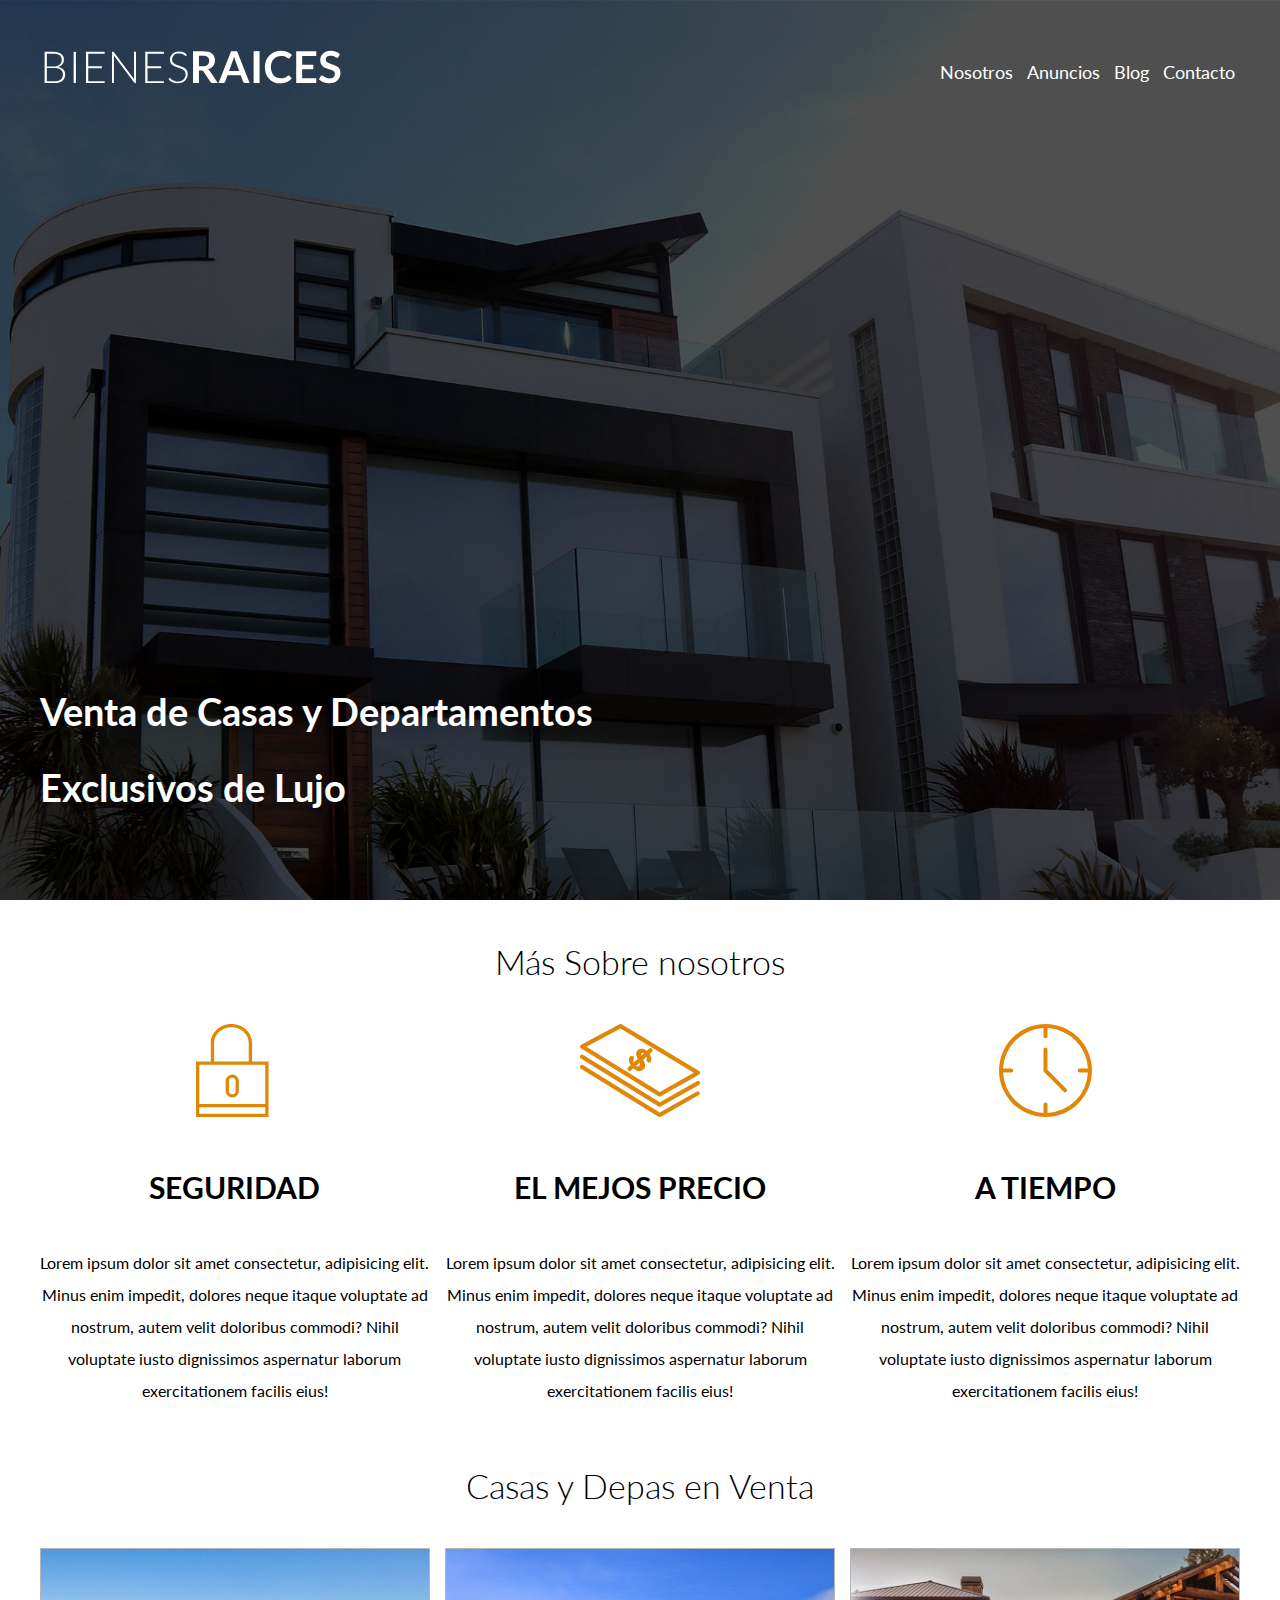
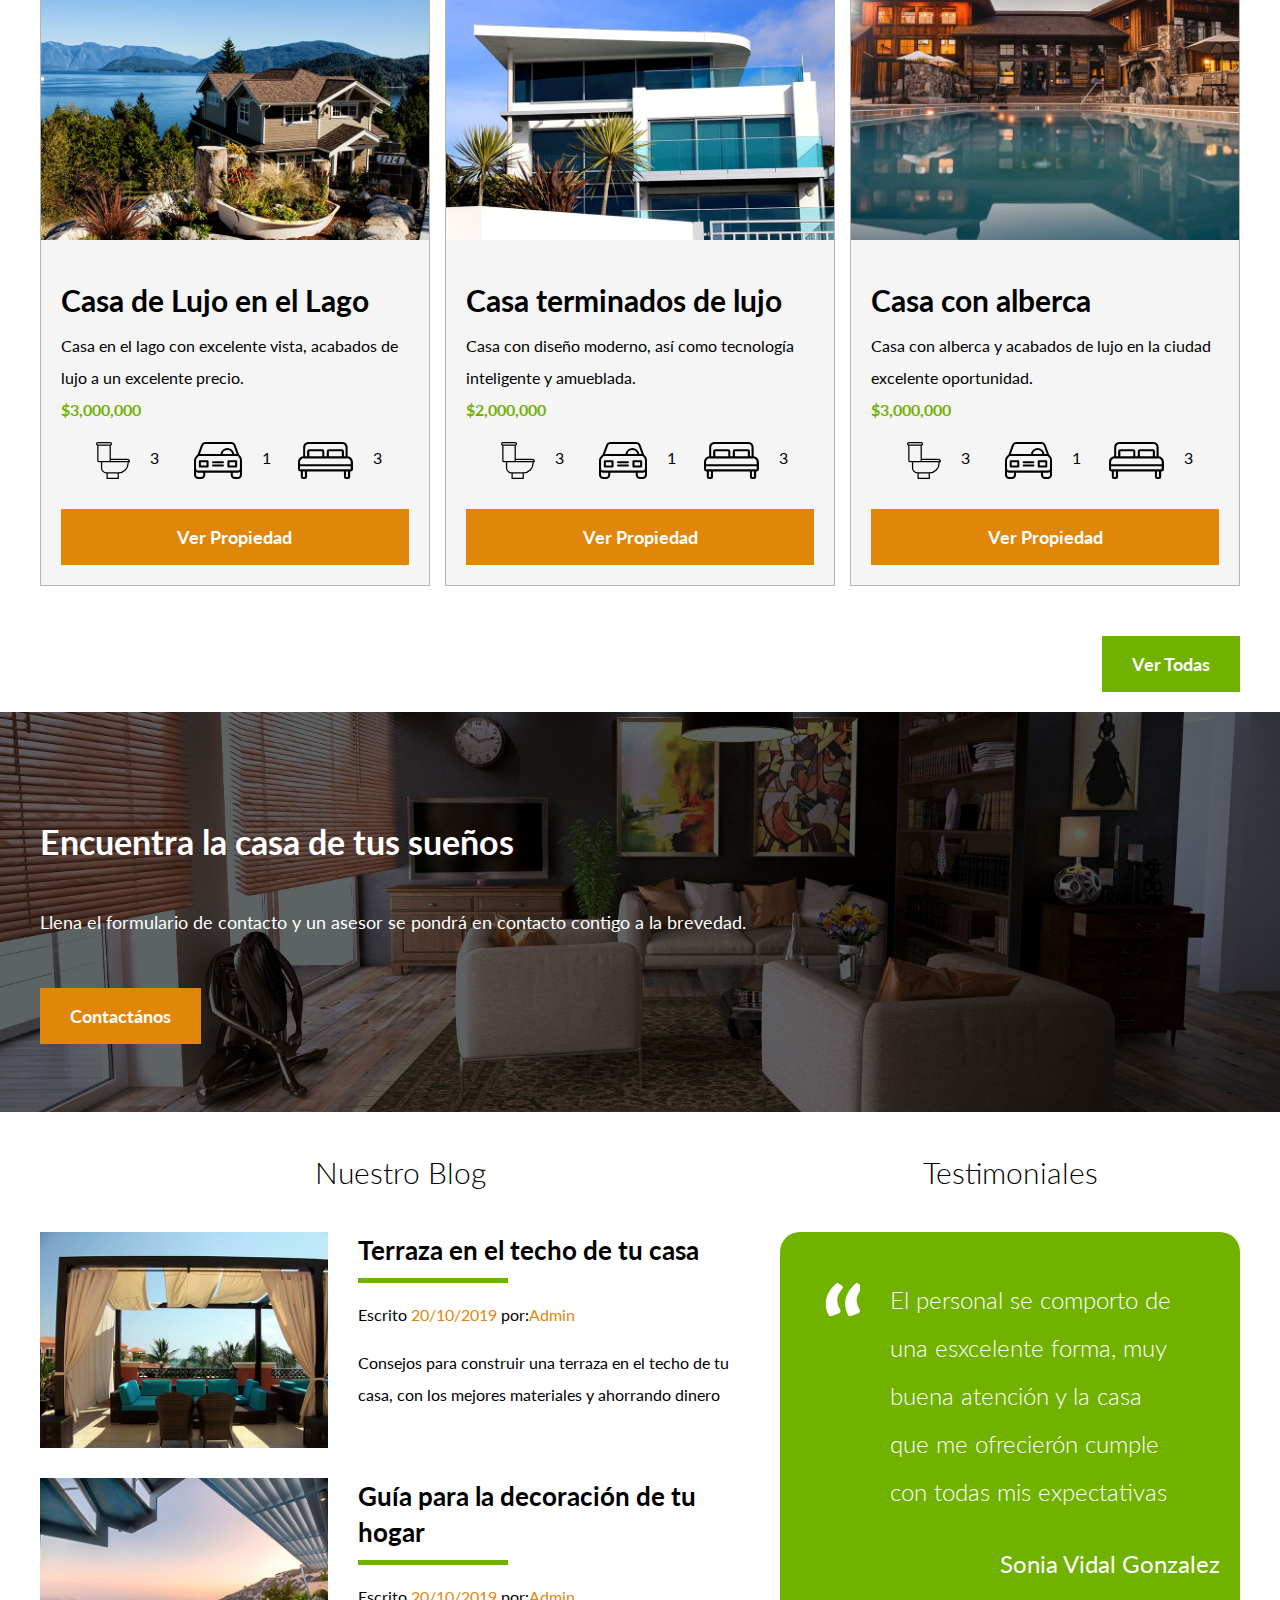
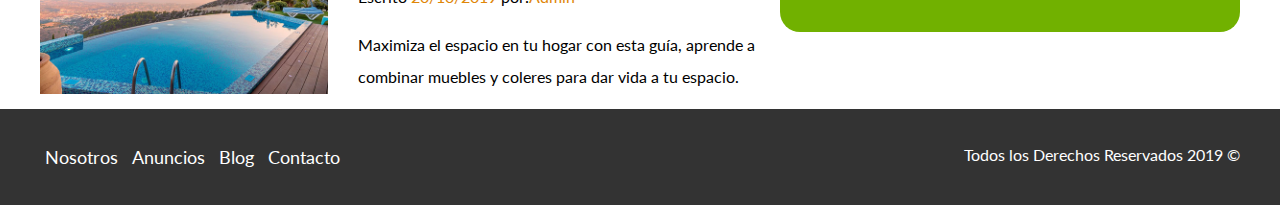
<file: index.html>
<!DOCTYPE html>
<html lang="en">
  <head>
    <meta charset="UTF-8" />
    <meta name="viewport" content="width=device-width, initial-scale=1.0" />
    <title>Bienes Raices</title>
  </head>
<link href="https://fonts.googleapis.com/css2?family=Lato:wght@300;400;700;900&display=swap" rel="stylesheet">
  <link rel="stylesheet" href="css/normalize.css">
  <link rel="stylesheet" href="css/style.css">

  <body>
      <header class="site-header inicio">
         <div class="contenedor contenido-header"><!--Flex Box solo afecta a los primeros hijos por eso añadimos contenido-header-->
             <div class="barra">

          
      <!--El enlace: / Es para que me lleve a la página principal-->
      <a href="/">
       <img src="img/logo.svg" alt="Logotipo de Bienes Raices">
    </a>
    <!--Cuando son enlaces a páginas que no son las nuestras hay que añadir a lo de http://-->
    <!-- <a href="http://netflix.com"> Ir a Netflix</a> 
    Para ir al enlace y que abra una nueva pestaña: target="_blank"
    Muy recomendado por ejemplo para enlaces esternos.
NAV => navegación-->
        <nav class="navegacion">
          <a target="_self" href="nosotros.html">Nosotros</a>
          <a href="anuncios.html">Anuncios</a>
          <a href="blog.html">Blog</a>
          <a href="contacto.html">Contacto</a>
       </nav>
    </div> <!--Contenedor-->

    <h1>Venta de Casas y Departamentos Exclusivos de Lujo</h1>
</div>
</header>
<!--Cambio de section y empieza con = h1,h2,h3...-->
<section class="contenedor seccion">
    <h2 class="fw-300 centrar-texto">Más Sobre nosotros</h2>
    <div class="iconos-nosotros">
        <div class="icono">
            <img src="img/icono1.svg" alt="Icono nosotros">
            <h3>Seguridad</h3>
            <p>
                Lorem ipsum dolor sit amet consectetur, 
                adipisicing elit. Minus enim impedit,
                 dolores neque itaque voluptate ad nostrum, 
                autem velit doloribus commodi? Nihil voluptate iusto dignissimos aspernatur laborum exercitationem facilis eius!
            </p>
        </div>

        <div class="icono">
            <img src="img/icono2.svg" alt="Icono seguridad">
            <h3>El mejos Precio</h3>
            <p>
            Lorem ipsum dolor sit amet consectetur, 
            adipisicing elit. Minus enim impedit,
             dolores neque itaque voluptate ad nostrum, 
            autem velit doloribus commodi? Nihil voluptate iusto dignissimos aspernatur laborum exercitationem facilis eius!
            </p>
        </div>
        <div class="icono">
            <img src="img/icono3.svg" alt="Icono Tiempo">
            <h3>A Tiempo</h3>
            <p>
                Lorem ipsum dolor sit amet consectetur, 
                adipisicing elit. Minus enim impedit,
                 dolores neque itaque voluptate ad nostrum, 
                autem velit doloribus commodi? Nihil voluptate iusto dignissimos aspernatur laborum exercitationem facilis eius!
            </p>
        </div>
    </div>
</section>
<!--Contenido principal por eso ba en el main-->
<main class="seccion contenedor">
    <h2 class="fw-300 centrar-texto">Casas y Depas en Venta</h2>
    <div class="contenedor-anuncios">
        <div class="anuncio">
            <img src="img/anuncio1.jpg" alt="Anuncio casa en el Lago">
            <div class="contenido-aununcio">
                <h3>Casa de Lujo en el Lago</h3>
                <p>
                Casa en el lago con excelente vista, acabados de lujo a un excelente
                precio.
                </p>
                <p class="precio">$3,000,000</p>
                <ul class="iconos-caracteristicas">
                    <li>
                        <img src="img/icono_wc.svg" alt="icono wc">
                        <p>3</p>
                    </li>
                    <li>
                        <img src="img/icono_estacionamiento.svg" alt="icono_estacionamiento">
                        <p>1</p>
                    </li>
                    <li>
                        <img src="img/icono_dormitorio.svg" alt="icono_dormitorio">
                        <p>3</p>
                    </li>
                </ul>
                <a href="entrada.html" class="boton boton-amarillo d-block ">Ver Propiedad</a>
            </div>
        </div>
        <div class="anuncio">
            <img src="img/anuncio2.jpg" alt="Anuncio casa en el Lujo">
            <div class="contenido-aununcio">
                <h3>Casa terminados de lujo</h3>
                <p>
                Casa con diseño moderno, así como tecnología inteligente y amueblada.
                </p>
                <p class="precio">$2,000,000</p>
                <ul class="iconos-caracteristicas">
                    <li>
                        <img src="img/icono_wc.svg" alt="icono wc">
                        <p>3</p>
                    </li>
                    <li>
                        <img src="img/icono_estacionamiento.svg" alt="icono_estacionamiento">
                        <p>1</p>
                    </li>
                    <li>
                        <img src="img/icono_dormitorio.svg" alt="icono_dormitorio">
                        <p>3</p>
                    </li>
                </ul>
                <a href="entrada.html" class="boton boton-amarillo d-block ">Ver Propiedad</a>
            </div>
        </div>
        <div class="anuncio">
            <img src="img/anuncio3.jpg" alt="Anuncio casa en el Lago">
            <div class="contenido-aununcio">
                <h3>Casa con alberca</h3>
                <p>
                Casa con alberca y acabados de lujo en la ciudad excelente oportunidad.
                </p>
                <p class="precio">$3,000,000</p>
                <ul class="iconos-caracteristicas">
                    <li>
                        <img src="img/icono_wc.svg" alt="icono wc">
                        <p>3</p>
                    </li>
                    <li>
                        <img src="img/icono_estacionamiento.svg" alt="icono_estacionamiento">
                        <p>1</p>
                    </li>
                    <li>
                        <img src="img/icono_dormitorio.svg" alt="icono_dormitorio">
                        <p>3</p>
                    </li>
                </ul>
                <a href="entrada.html" class="boton boton-amarillo d-block ">Ver Propiedad</a>
            </div>
        </div>
    </div>
    <div class="ver-todas">
        <a href="anuncios.html" class="boton boton-verde">Ver Todas</a>
    </div>
</main>
<section class="imagen-contacto">
    <div class="contenedor contenido-contacto">
        <h2>Encuentra la casa de tus sueños</h2>
        <p>
        Llena el formulario de contacto y un asesor se pondrá en contacto contigo
        a la brevedad.
        </p>
        <a href="contacto.html" class="boton boton-amarillo">Contactános</a>
    </div>
</section>

<div class="seccion-inferior contenedor">
    <section class="blog">
        <h3 class="centrar-texto fw-300">Nuestro Blog</h3>
        <article class="entrada-blog">
            <div class="imagen">
                <img src="img/blog1.jpg" alt="Imagen de blog1">
            </div>
            <div class="texto-entrada">
                <a href="entrada.html">
                    <h4>Terraza en el techo de tu casa</h4>
                </a>
                <p>Escrito <span> 20/10/2019</span> por:<span>Admin<span></p>
                <p>
                Consejos para construir una terraza en el techo de tu casa, con los
                mejores materiales y ahorrando dinero
                </p>
            </div>
        </article>
        <article class="entrada-blog">
        <div class="imagen">
            <img src="img/blog2.jpg" alt="Imagen de blog2">
        </div>
        <div class="texto-entrada">
            <a href="entrada.htm">
                <h4>Guía para la decoración de tu hogar</h4>
            </a>
            <p>Escrito<span> 20/10/2019</span> por:<span>Admin</span></p>
            <p>
                Maximiza el espacio en tu hogar con esta guía, aprende a combinar muebles
                y coleres para dar vida a tu espacio.
            </p>
        </div>
        </article>
    </section>
    <section class="testimoniales">
        <h3 class="centrar-texto fw-300">Testimoniales</h3>
        <div class="testimonial">
            <!--blockquote: Etiqueta para testimonios-->
            <blockquote>
            El personal se comporto de una esxcelente forma, muy buena atención y la
            casa que me ofrecierón cumple con todas mis expectativas
            </blockquote>
            <p>Sonia Vidal Gonzalez</p>
        </div>
    </section>
</div>

<footer class="site-footer seccion">
    <div class="contenedor contenedor-footer">
        <nav class="navegacion">
            <a href="nosotros.html">Nosotros</a>
            <a href="anuncios.html">Anuncios</a>
            <a href="blog.html">Blog</a>
            <a href="contacto.html">Contacto</a>
        </nav>
         <!--Para ver todas las entidades de tecaldo de HTML ==> https://dev.w3.org/html5/html-author/charref-->
    <p class="copyright">Todos los Derechos Reservados 2019 &copy;</p>
    </div>
</footer>

   
  </body>
</html>
</file>
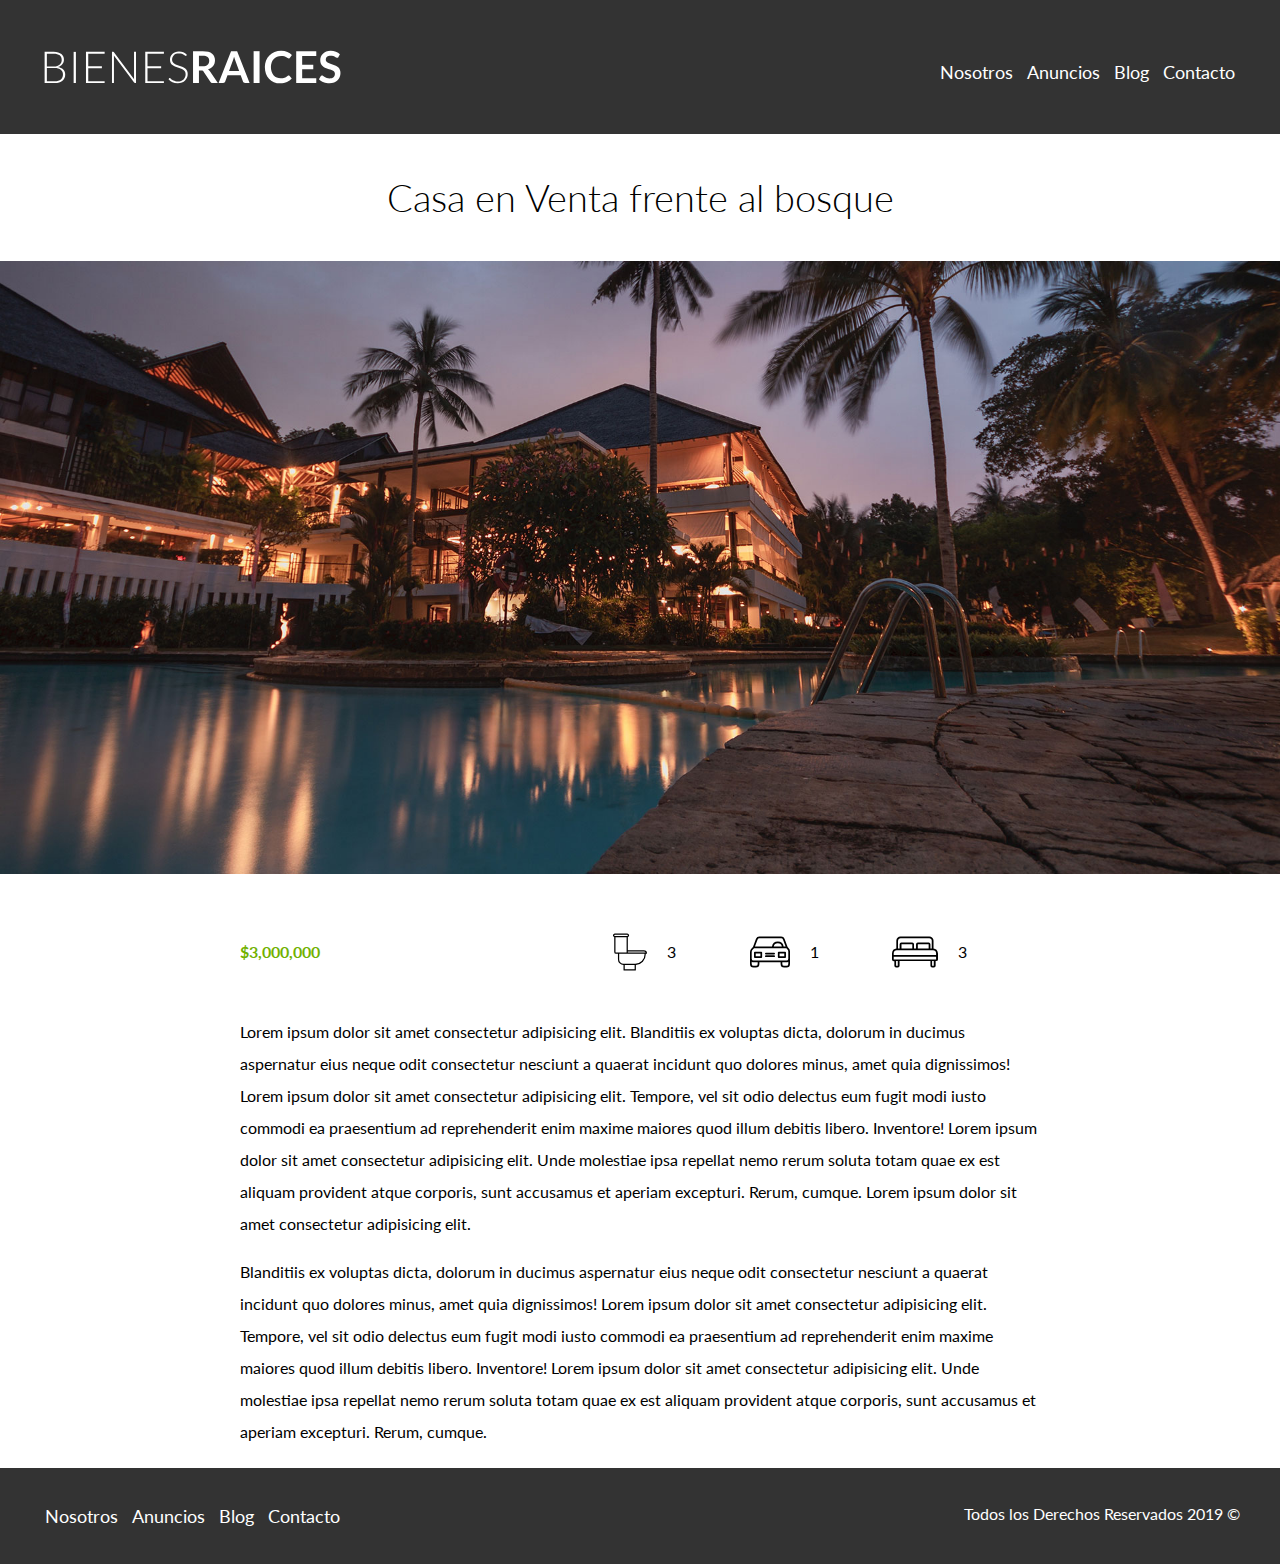
<file: anuncio.html>
<!DOCTYPE html>
<html lang="en">
  <head>
    <meta charset="UTF-8" />
    <meta name="viewport" content="width=device-width, initial-scale=1.0" />
    <title>Bienes Raices</title>
  </head>
  <link
    href="https://fonts.googleapis.com/css2?family=Lato:wght@300;400;700;900&display=swap"
    rel="stylesheet"
  />
  <link rel="stylesheet" href="css/normalize.css" />
  <link rel="stylesheet" href="css/style.css" />

  <body>
    <header class="site-header">
      <div class="contenedor contenido-header">
        <!--Flex Box solo afecta a los primeros hijos por eso añadimos contenido-header-->
        <div class="barra">
          <!--El enlace: / Es para que me lleve a la página principal-->
          <a href="/">
            <img src="img/logo.svg" alt="Logotipo de Bienes Raices" />
          </a>
          <!--Cuando son enlaces a páginas que no son las nuestras hay que añadir a lo de http://-->
          <!-- <a href="http://netflix.com"> Ir a Netflix</a> 
    Para ir al enlace y que abra una nueva pestaña: target="_blank"
    Muy recomendado por ejemplo para enlaces esternos.
NAV => navegación-->
          <nav class="navegacion">
            <a target="_blank" href="nosotros.html">Nosotros</a>
            <a href="anuncios.html">Anuncios</a>
            <a href="blog.html">Blog</a>
            <a href="contacto.html">Contacto</a>
          </nav>
        </div>
        <!--Contenedor-->
      </div>
    </header>
    <h1 class="fw-300 centrar-texto">Casa en Venta frente al bosque</h1>
    <img src="img/destacada.jpg" alt="Imagen anuncio" />
    <main class="contenedor seccion contenido-centrado">
      <div class="resumen-propiedad">
        <p class="precio">$3,000,000</p>
        <ul class="iconos-caracteristicas">
          <li>
            <img src="img/icono_wc.svg" alt="icono wc" />
            <p>3</p>
          </li>
          <li>
            <img
              src="img/icono_estacionamiento.svg"
              alt="icono_estacionamiento"
            />
            <p>1</p>
          </li>
          <li>
            <img src="img/icono_dormitorio.svg" alt="icono_dormitorio" />
            <p>3</p>
          </li>
        </ul>
      </div>
      <!--.resumen-propiedad-->
      <p>
        Lorem ipsum dolor sit amet consectetur adipisicing elit. Blanditiis ex
        voluptas dicta, dolorum in ducimus aspernatur eius neque odit
        consectetur nesciunt a quaerat incidunt quo dolores minus, amet quia
        dignissimos! Lorem ipsum dolor sit amet consectetur adipisicing elit.
        Tempore, vel sit odio delectus eum fugit modi iusto commodi ea
        praesentium ad reprehenderit enim maxime maiores quod illum debitis
        libero. Inventore! Lorem ipsum dolor sit amet consectetur adipisicing
        elit. Unde molestiae ipsa repellat nemo rerum soluta totam quae ex est
        aliquam provident atque corporis, sunt accusamus et aperiam excepturi.
        Rerum, cumque. Lorem ipsum dolor sit amet consectetur adipisicing elit.
      </p>
      <p>
        Blanditiis ex voluptas dicta, dolorum in ducimus aspernatur eius neque
        odit consectetur nesciunt a quaerat incidunt quo dolores minus, amet
        quia dignissimos! Lorem ipsum dolor sit amet consectetur adipisicing
        elit. Tempore, vel sit odio delectus eum fugit modi iusto commodi ea
        praesentium ad reprehenderit enim maxime maiores quod illum debitis
        libero. Inventore! Lorem ipsum dolor sit amet consectetur adipisicing
        elit. Unde molestiae ipsa repellat nemo rerum soluta totam quae ex est
        aliquam provident atque corporis, sunt accusamus et aperiam excepturi.
        Rerum, cumque.
      </p>
    </main>

    <footer class="site-footer seccion">
      <div class="contenedor contenedor-footer">
        <nav class="navegacion">
          <a href="nosotros.html">Nosotros</a>
          <a href="anuncios.html">Anuncios</a>
          <a href="blog.html">Blog</a>
          <a href="contacto.html">Contacto</a>
        </nav>
        <!--Para ver todas las entidades de tecaldo de HTML ==> https://dev.w3.org/html5/html-author/charref-->
        <p class="copyright">Todos los Derechos Reservados 2019 &copy;</p>
      </div>
    </footer>
  </body>
</html>
</file>
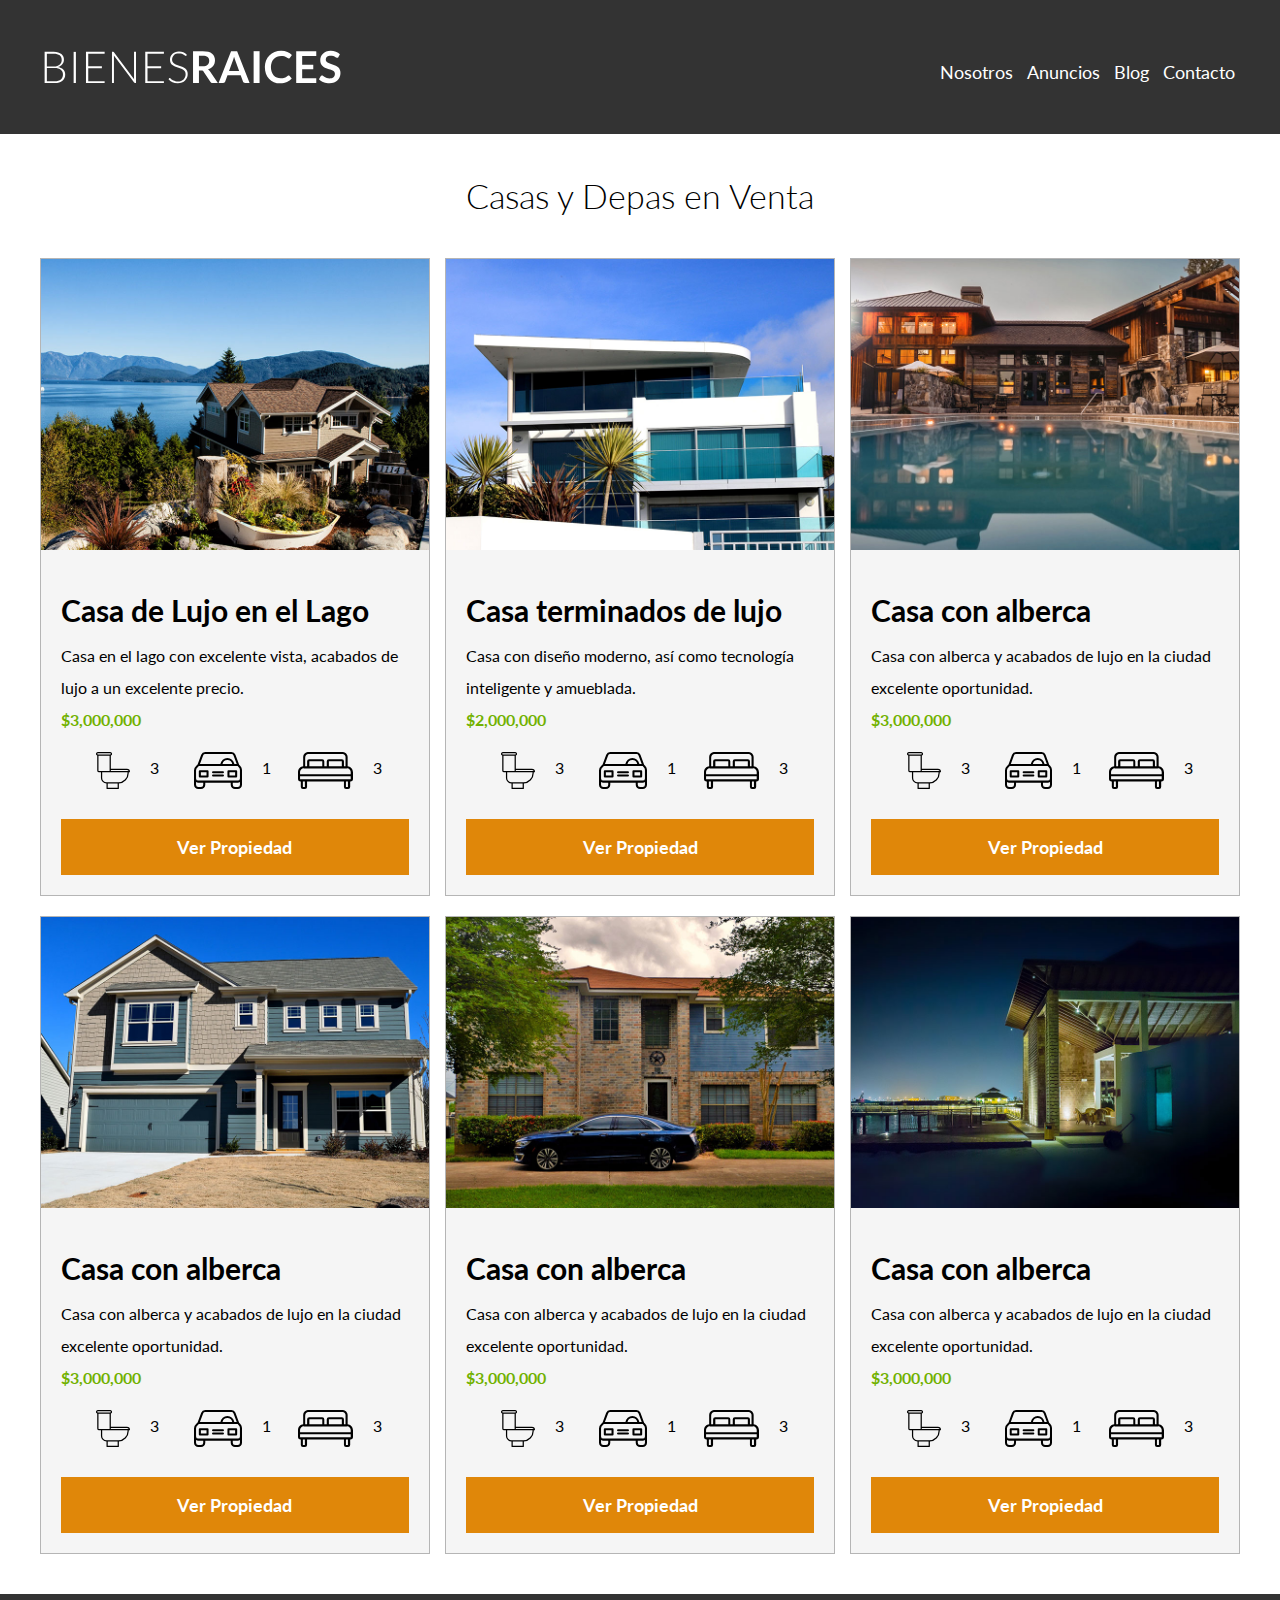
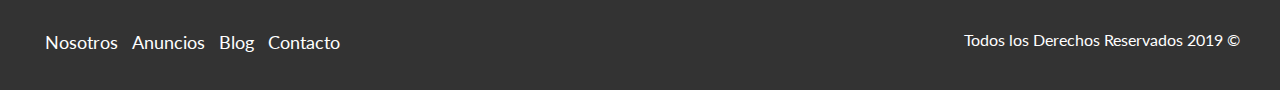
<file: anuncios.html>
<!DOCTYPE html>
<html lang="en">
  <head>
    <meta charset="UTF-8" />
    <meta name="viewport" content="width=device-width, initial-scale=1.0" />
    <title>Bienes Raices</title>
  </head>
  <link
    href="https://fonts.googleapis.com/css2?family=Lato:wght@300;400;700;900&display=swap"
    rel="stylesheet"
  />
  <link rel="stylesheet" href="css/normalize.css" />
  <link rel="stylesheet" href="css/style.css" />

  <body>
    <header class="site-header">
      <div class="contenedor contenido-header">
        <!--Flex Box solo afecta a los primeros hijos por eso añadimos contenido-header-->
        <div class="barra">
          <!--El enlace: / Es para que me lleve a la página principal-->
          <a href="/">
            <img src="img/logo.svg" alt="Logotipo de Bienes Raices" />
          </a>
          <!--Cuando son enlaces a páginas que no son las nuestras hay que añadir a lo de http://-->
          <!-- <a href="http://netflix.com"> Ir a Netflix</a> 
    Para ir al enlace y que abra una nueva pestaña: target="_blank"
    Muy recomendado por ejemplo para enlaces esternos.
NAV => navegación-->
          <nav class="navegacion">
            <a target="_blank" href="nosotros.html">Nosotros</a>
            <a href="anuncios.html">Anuncios</a>
            <a href="blog.html">Blog</a>
            <a href="contacto.html">Contacto</a>
          </nav>
        </div>
        <!--Contenedor-->
      </div>
    </header>
    <main class="seccion contenedor">
      <h2 class="fw-300 centrar-texto">Casas y Depas en Venta</h2>
      <div class="contenedor-anuncios">
        <div class="anuncio">
          <img src="img/anuncio1.jpg" alt="Anuncio casa en el Lago" />
          <div class="contenido-aununcio">
            <h3>Casa de Lujo en el Lago</h3>
            <p>
              Casa en el lago con excelente vista, acabados de lujo a un
              excelente precio.
            </p>
            <p class="precio">$3,000,000</p>
            <ul class="iconos-caracteristicas">
              <li>
                <img src="img/icono_wc.svg" alt="icono wc" />
                <p>3</p>
              </li>
              <li>
                <img
                  src="img/icono_estacionamiento.svg"
                  alt="icono_estacionamiento"
                />
                <p>1</p>
              </li>
              <li>
                <img src="img/icono_dormitorio.svg" alt="icono_dormitorio" />
                <p>3</p>
              </li>
            </ul>
            <a href="anuncio.html" class="boton boton-amarillo d-block"
              >Ver Propiedad</a
            >
          </div>
        </div>
        <div class="anuncio">
          <img src="img/anuncio2.jpg" alt="Anuncio casa en el Lujo" />
          <div class="contenido-aununcio">
            <h3>Casa terminados de lujo</h3>
            <p>
              Casa con diseño moderno, así como tecnología inteligente y
              amueblada.
            </p>
            <p class="precio">$2,000,000</p>
            <ul class="iconos-caracteristicas">
              <li>
                <img src="img/icono_wc.svg" alt="icono wc" />
                <p>3</p>
              </li>
              <li>
                <img
                  src="img/icono_estacionamiento.svg"
                  alt="icono_estacionamiento"
                />
                <p>1</p>
              </li>
              <li>
                <img src="img/icono_dormitorio.svg" alt="icono_dormitorio" />
                <p>3</p>
              </li>
            </ul>
            <a href="anuncio.html" class="boton boton-amarillo d-block"
              >Ver Propiedad</a
            >
          </div>
        </div>
        <div class="anuncio">
          <img src="img/anuncio3.jpg" alt="Anuncio casa en el Lago" />
          <div class="contenido-aununcio">
            <h3>Casa con alberca</h3>
            <p>
              Casa con alberca y acabados de lujo en la ciudad excelente
              oportunidad.
            </p>
            <p class="precio">$3,000,000</p>
            <ul class="iconos-caracteristicas">
              <li>
                <img src="img/icono_wc.svg" alt="icono wc" />
                <p>3</p>
              </li>
              <li>
                <img
                  src="img/icono_estacionamiento.svg"
                  alt="icono_estacionamiento"
                />
                <p>1</p>
              </li>
              <li>
                <img src="img/icono_dormitorio.svg" alt="icono_dormitorio" />
                <p>3</p>
              </li>
            </ul>
            <a href="anuncio.html" class="boton boton-amarillo d-block"
              >Ver Propiedad</a
            >
          </div>
          <!--Fin contenido-anuncio-->
        </div>
        <!--Fin anuncio-->
        <div class="anuncio">
          <img src="img/anuncio4.jpg" alt="Anuncio casa en el Lago" />
          <div class="contenido-aununcio">
            <h3>Casa con alberca</h3>
            <p>
              Casa con alberca y acabados de lujo en la ciudad excelente
              oportunidad.
            </p>
            <p class="precio">$3,000,000</p>
            <ul class="iconos-caracteristicas">
              <li>
                <img src="img/icono_wc.svg" alt="icono wc" />
                <p>3</p>
              </li>
              <li>
                <img
                  src="img/icono_estacionamiento.svg"
                  alt="icono_estacionamiento"
                />
                <p>1</p>
              </li>
              <li>
                <img src="img/icono_dormitorio.svg" alt="icono_dormitorio" />
                <p>3</p>
              </li>
            </ul>
            <a href="anuncio.html" class="boton boton-amarillo d-block"
              >Ver Propiedad</a
            >
          </div>
          <!--Fin contenido-anuncio-->
        </div>
        <!--Fin anuncio-->
        <div class="anuncio">
          <img src="img/anuncio5.jpg" alt="Anuncio casa en el Lago" />
          <div class="contenido-aununcio">
            <h3>Casa con alberca</h3>
            <p>
              Casa con alberca y acabados de lujo en la ciudad excelente
              oportunidad.
            </p>
            <p class="precio">$3,000,000</p>
            <ul class="iconos-caracteristicas">
              <li>
                <img src="img/icono_wc.svg" alt="icono wc" />
                <p>3</p>
              </li>
              <li>
                <img
                  src="img/icono_estacionamiento.svg"
                  alt="icono_estacionamiento"
                />
                <p>1</p>
              </li>
              <li>
                <img src="img/icono_dormitorio.svg" alt="icono_dormitorio" />
                <p>3</p>
              </li>
            </ul>
            <a href="anuncio.html" class="boton boton-amarillo d-block"
              >Ver Propiedad</a
            >
          </div>
          <!--Fin contenido-anuncio-->
        </div>
        <!--Fin anuncio-->
        <div class="anuncio">
          <img src="img/anuncio6.jpg" alt="Anuncio casa en el Lago" />
          <div class="contenido-aununcio">
            <h3>Casa con alberca</h3>
            <p>
              Casa con alberca y acabados de lujo en la ciudad excelente
              oportunidad.
            </p>
            <p class="precio">$3,000,000</p>
            <ul class="iconos-caracteristicas">
              <li>
                <img src="img/icono_wc.svg" alt="icono wc" />
                <p>3</p>
              </li>
              <li>
                <img
                  src="img/icono_estacionamiento.svg"
                  alt="icono_estacionamiento"
                />
                <p>1</p>
              </li>
              <li>
                <img src="img/icono_dormitorio.svg" alt="icono_dormitorio" />
                <p>3</p>
              </li>
            </ul>
            <a href="anuncio.html" class="boton boton-amarillo d-block"
              >Ver Propiedad</a
            >
          </div>
          <!--Fin contenido-anuncio-->
        </div>
        <!--Fin anuncio-->
      </div>
    </main>

    <footer class="site-footer seccion">
      <div class="contenedor contenedor-footer">
        <nav class="navegacion">
          <a href="nosotros.html">Nosotros</a>
          <a href="anuncios.html">Anuncios</a>
          <a href="blog.html">Blog</a>
          <a href="contacto.html">Contacto</a>
        </nav>
        <!--Para ver todas las entidades de tecaldo de HTML ==> https://dev.w3.org/html5/html-author/charref-->
        <p class="copyright">Todos los Derechos Reservados 2019 &copy;</p>
      </div>
    </footer>
  </body>
</html>
</file>
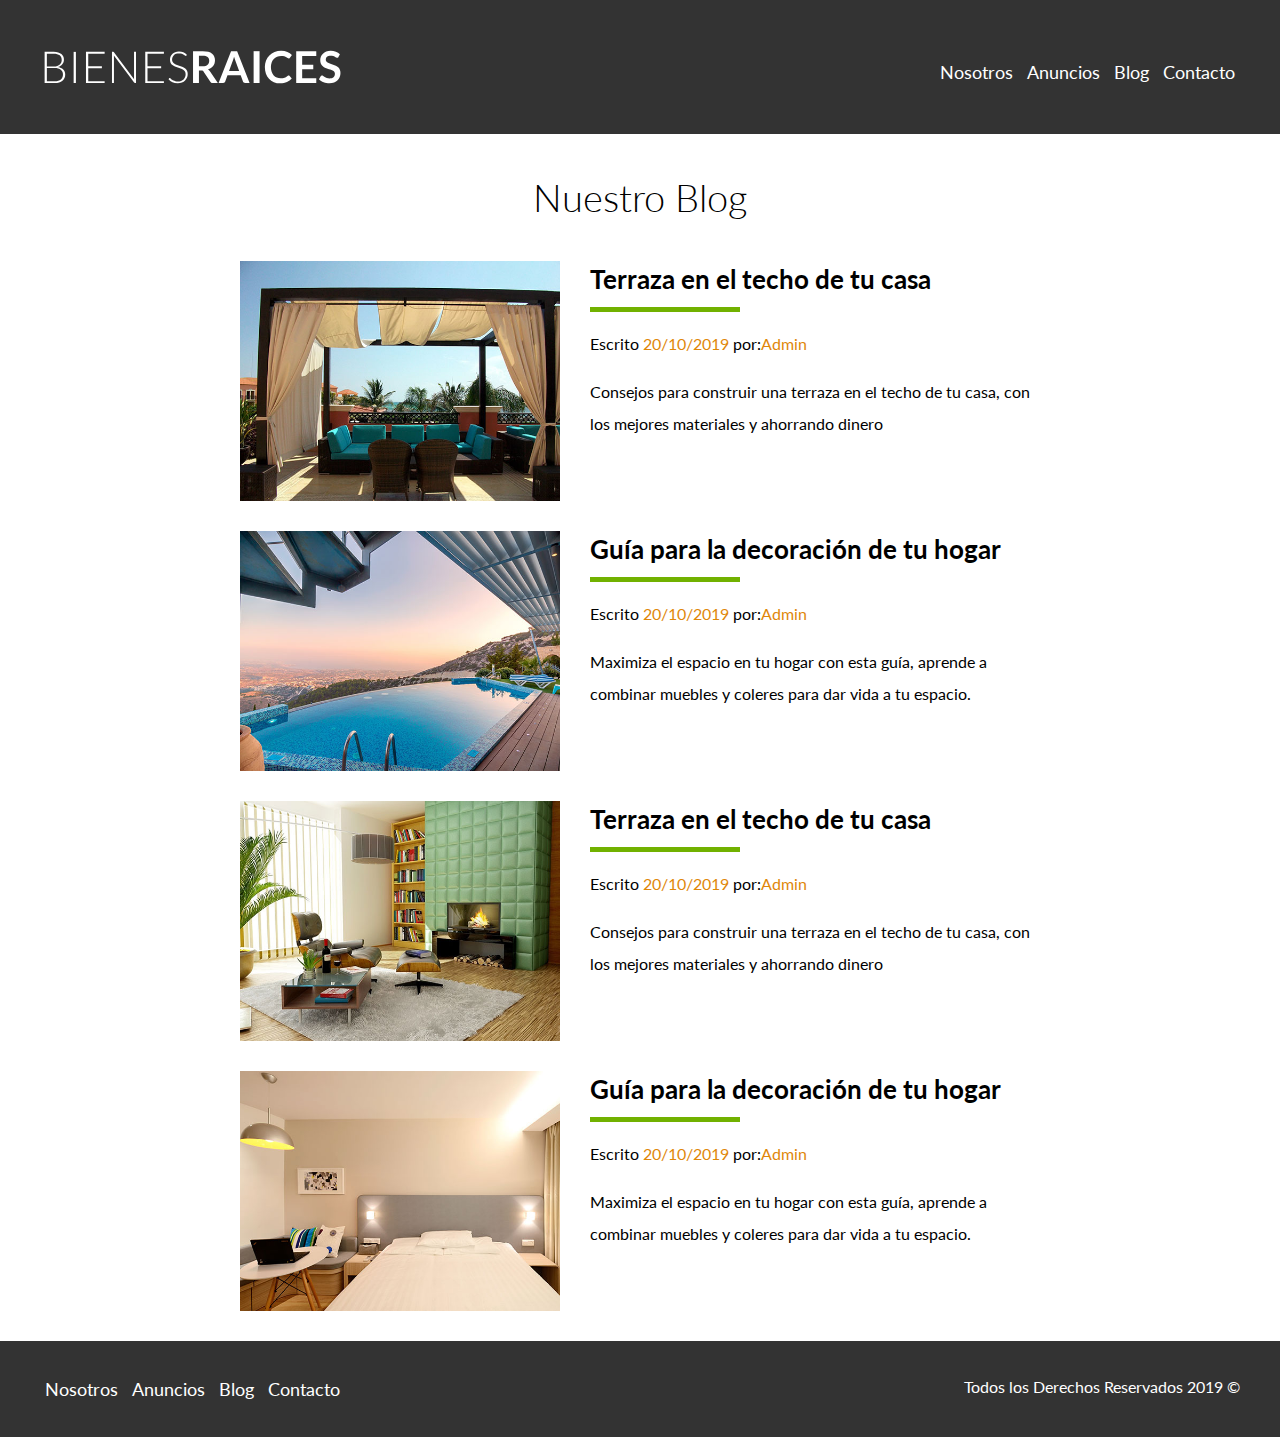
<file: blog.html>
<!DOCTYPE html>
<html lang="en">
  <head>
    <meta charset="UTF-8" />
    <meta name="viewport" content="width=device-width, initial-scale=1.0" />
    <title>Bienes Raices</title>
  </head>
  <link
    href="https://fonts.googleapis.com/css2?family=Lato:wght@300;400;700;900&display=swap"
    rel="stylesheet"
  />
  <link rel="stylesheet" href="css/normalize.css" />
  <link rel="stylesheet" href="css/style.css" />

  <body>
    <header class="site-header">
      <div class="contenedor contenido-header">
        <!--Flex Box solo afecta a los primeros hijos por eso añadimos contenido-header-->
        <div class="barra">
          <!--El enlace: / Es para que me lleve a la página principal-->
          <a href="/">
            <img src="img/logo.svg" alt="Logotipo de Bienes Raices" />
          </a>
          <!--Cuando son enlaces a páginas que no son las nuestras hay que añadir a lo de http://-->
          <!-- <a href="http://netflix.com"> Ir a Netflix</a> 
    Para ir al enlace y que abra una nueva pestaña: target="_blank"
    Muy recomendado por ejemplo para enlaces esternos.
NAV => navegación-->
          <nav class="navegacion">
            <a target="_blank" href="nosotros.html">Nosotros</a>
            <a href="anuncios.html">Anuncios</a>
            <a href="blog.html">Blog</a>
            <a href="contacto.html">Contacto</a>
          </nav>
        </div>
        <!--Contenedor-->
      </div>
    </header>

    <main class="contenedor seccion contenido-centrado">
      <h1 class="fw-300 centrar-texto">Nuestro Blog</h1>
        <article class="entrada-blog">
            <div class="imagen">
                <img src="img/blog1.jpg" alt="Imagen de blog1">
            </div>
            <div class="texto-entrada">
                <a href="entrada.html">
                    <h4>Terraza en el techo de tu casa</h4>
                </a>
                <p>Escrito <span> 20/10/2019</span> por:<span>Admin<span></p>
                <p>
                Consejos para construir una terraza en el techo de tu casa, con los
                mejores materiales y ahorrando dinero
                </p>
            </div>
        </article>
        <article class="entrada-blog">
            <div class="imagen">
                <img src="img/blog2.jpg" alt="Imagen de blog2">
            </div>
            <div class="texto-entrada">
                <a href="entrada.html">
                    <h4>Guía para la decoración de tu hogar</h4>
                </a>
                <p>Escrito<span> 20/10/2019</span> por:<span>Admin</span></p>
                <p>
                    Maximiza el espacio en tu hogar con esta guía, aprende a combinar muebles
                    y coleres para dar vida a tu espacio.
                </p>
            </div>
        </article>
        <article class="entrada-blog">
            <div class="imagen">
                <img src="img/blog3.jpg" alt="Imagen de blog1">
            </div>
            <div class="texto-entrada">
                <a href="entrada.html">
                    <h4>Terraza en el techo de tu casa</h4>
                </a>
                <p>Escrito <span> 20/10/2019</span> por:<span>Admin<span></p>
                <p>
                Consejos para construir una terraza en el techo de tu casa, con los
                mejores materiales y ahorrando dinero
                </p>
            </div>
        </article>
        <article class="entrada-blog">
            <div class="imagen">
                <img src="img/blog4.jpg" alt="Imagen de blog2">
            </div>
            <div class="texto-entrada">
                <a href="entrada.html">
                    <h4>Guía para la decoración de tu hogar</h4>
                </a>
                <p>Escrito<span> 20/10/2019</span> por:<span>Admin</span></p>
                <p>
                    Maximiza el espacio en tu hogar con esta guía, aprende a combinar muebles
                    y coleres para dar vida a tu espacio.
                </p>
            </div>
        </article>
    </main>

    <footer class="site-footer seccion">
      <div class="contenedor contenedor-footer">
        <nav class="navegacion">
          <a href="nosotros.html">Nosotros</a>
          <a href="anuncios.html">Anuncios</a>
          <a href="blog.html">Blog</a>
          <a href="contacto.html">Contacto</a>
        </nav>
        <!--Para ver todas las entidades de tecaldo de HTML ==> https://dev.w3.org/html5/html-author/charref-->
        <p class="copyright">Todos los Derechos Reservados 2019 &copy;</p>
      </div>
    </footer>
  </body>
</html>
</file>
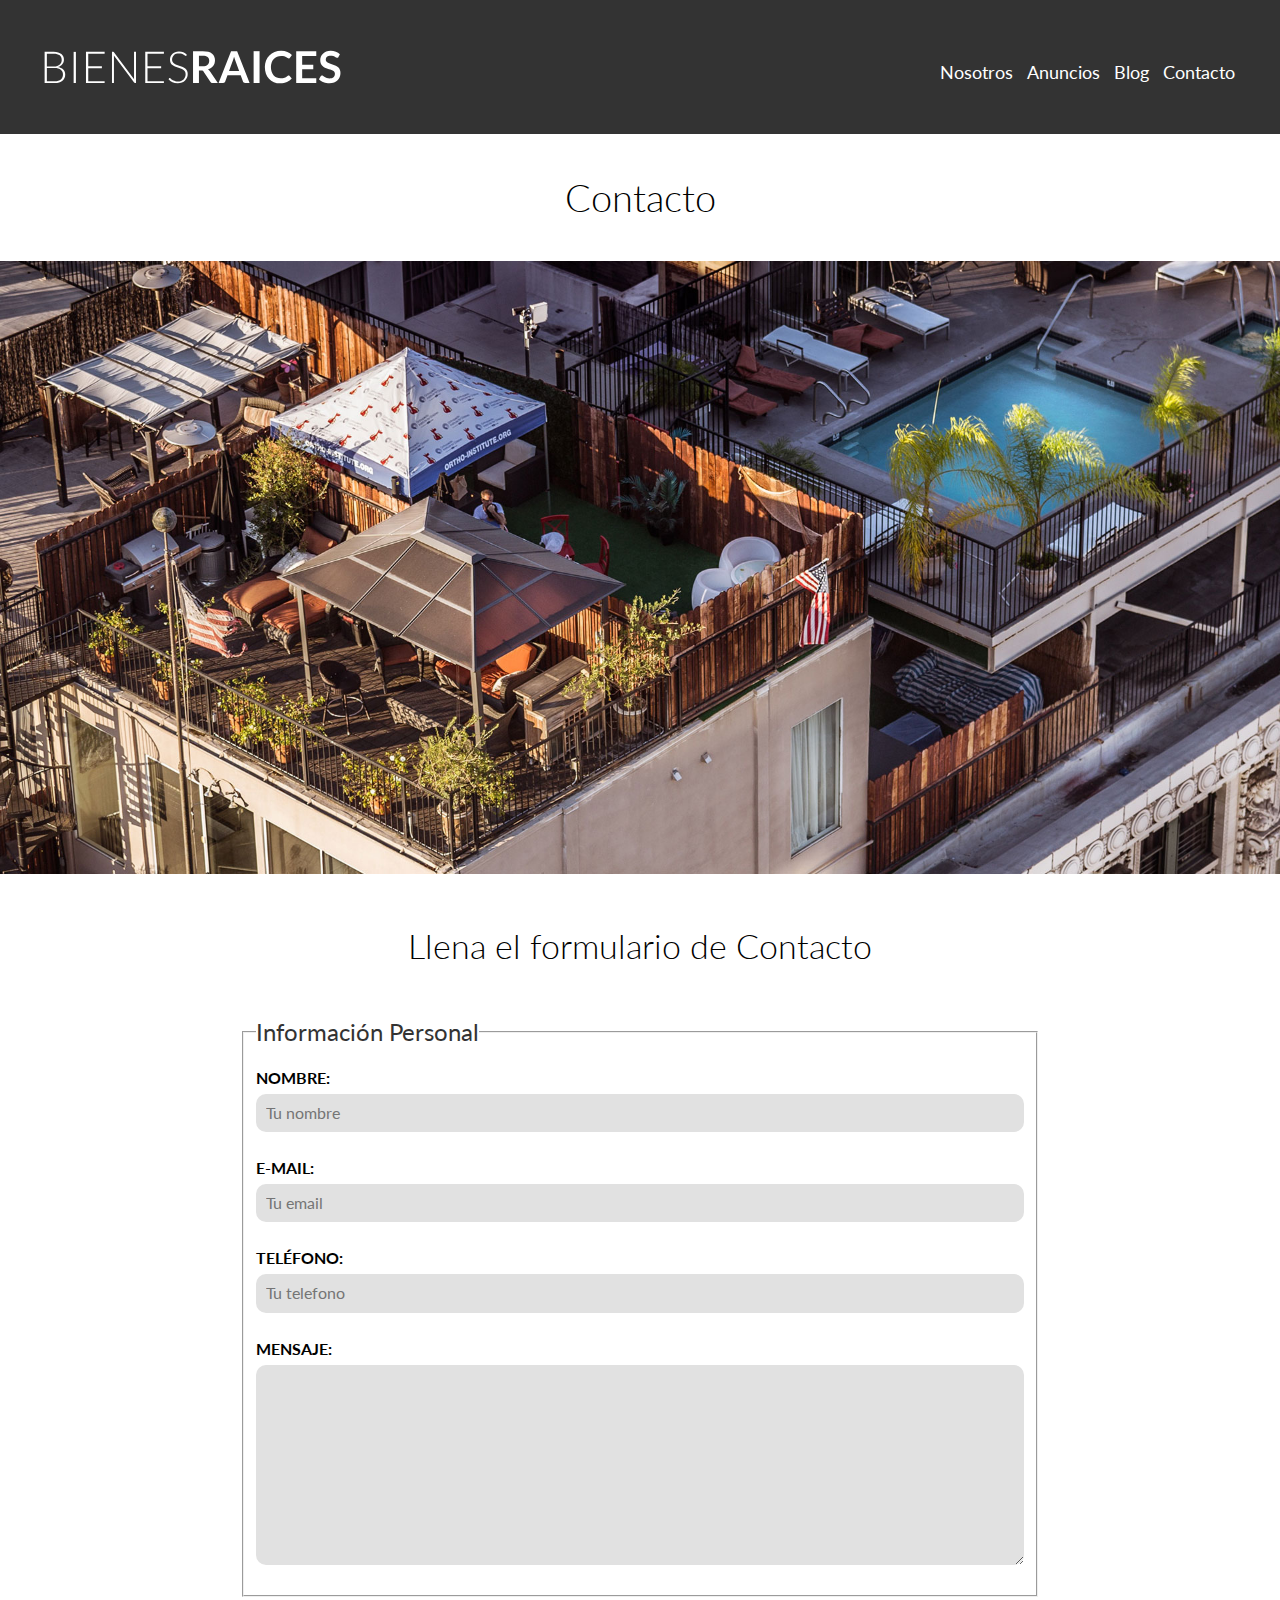
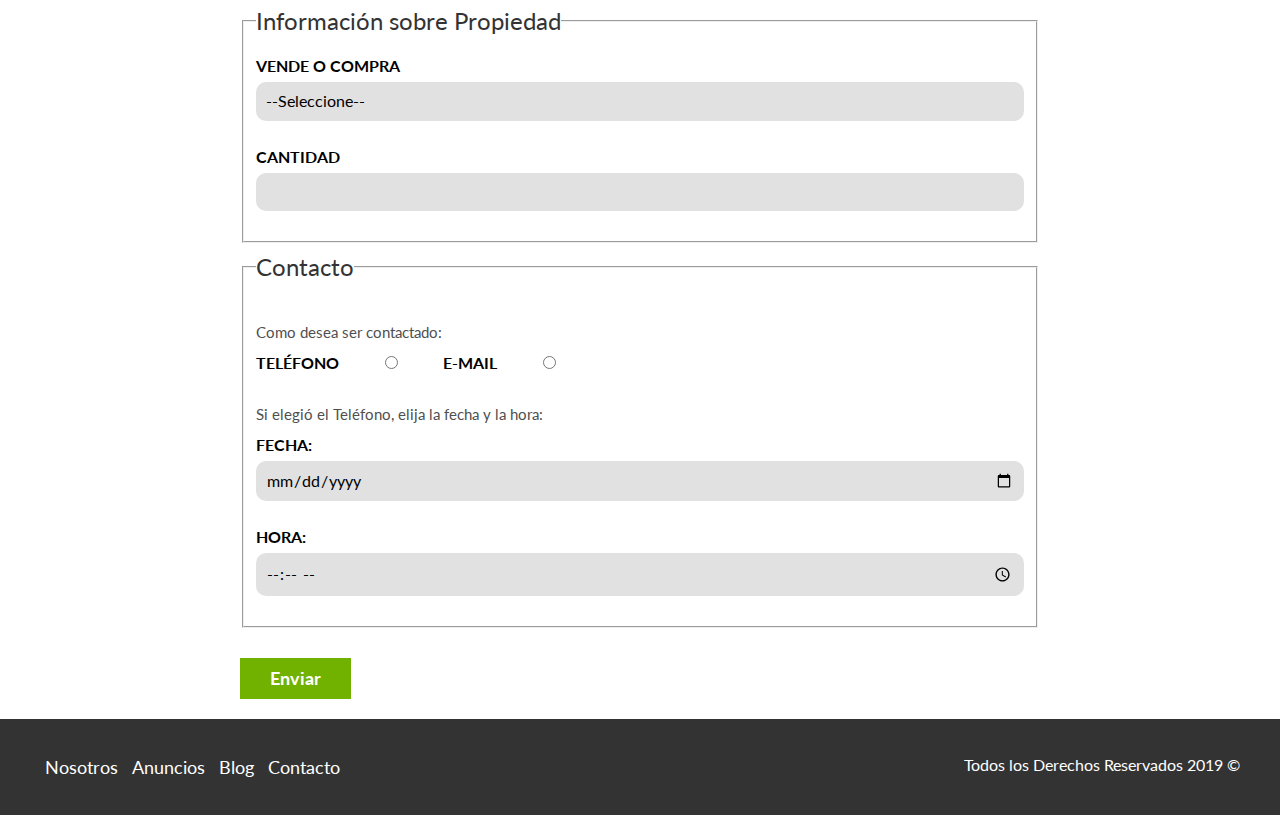
<file: contacto.html>
<!DOCTYPE html>
<html lang="en">
  <head>
    <meta charset="UTF-8" />
    <meta name="viewport" content="width=device-width, initial-scale=1.0" />
    <title>Bienes Raices</title>
  </head>
  <link
    href="https://fonts.googleapis.com/css2?family=Lato:wght@300;400;700;900&display=swap"
    rel="stylesheet"
  />
  <link rel="stylesheet" href="css/normalize.css" />
  <link rel="stylesheet" href="css/style.css" />

  <body>
    <header class="site-header">
      <div class="contenedor contenido-header">
        <!--Flex Box solo afecta a los primeros hijos por eso añadimos contenido-header-->
        <div class="barra">
          <!--El enlace: / Es para que me lleve a la página principal-->
          <a href="/">
            <img src="img/logo.svg" alt="Logotipo de Bienes Raices" />
          </a>
          <!--Cuando son enlaces a páginas que no son las nuestras hay que añadir a lo de http://-->
          <!-- <a href="http://netflix.com"> Ir a Netflix</a> 
    Para ir al enlace y que abra una nueva pestaña: target="_blank"
    Muy recomendado por ejemplo para enlaces esternos.
NAV => navegación-->
          <nav class="navegacion">
            <a target="_blank" href="nosotros.html">Nosotros</a>
            <a href="anuncios.html">Anuncios</a>
            <a href="blog.html">Blog</a>
            <a href="contacto.html">Contacto</a>
          </nav>
        </div>
        <!--Contenedor-->
      </div>
    </header>

    <h1 class="fw-300 centrar-texto">Contacto</h1>
    <img src="img/destacada3.jpg" alt="Imegen-contacto" />
    <main class="contenedor seccion contenido-centrado">
      <h2 class="fw-300 centrar-texto">Llena el formulario de Contacto</h2>
      <form action="">
        <fieldset>
          <legend>Información Personal</legend>
          <label for="nombre">Nombre:</label>
          <input type="text" id="nombre" placeholder="Tu nombre" />

          <label for="email">E-mail:</label>
          <input type="email" id="email" placeholder="Tu email" required />

          <label for="telefono">Teléfono:</label>
          <input type="tel" id="telefono" placeholder="Tu telefono" required />

          <label for="mensaje">Mensaje:</label>
          <textarea name="mensaje" id="mensaje"></textarea>
        </fieldset>
        <fieldset>
          <legend>Información sobre Propiedad</legend>
          <label for="opciones">Vende o Compra</label>
          <select name="bakend" id="opciones">
            <option value="" disabled selected>--Seleccione--</option>
            <option value="Compra">Compra</option>
            <option value="Vende">Vende</option>
          </select>

          <label for="cantidad">Cantidad</label>
          <input type="number" min="0" max="50" step="5" />
        </fieldset>
        <fieldset>
          <legend>Contacto</legend>
          <p>Como desea ser contactado:</p>

          <div class="forma-contacto">
            <label for="telefono">Teléfono</label>
            <input type="radio" name="contacto" id="telefono" />

            <label for="correo">E-mail</label>
            <input type="radio" name="contacto" id="correo" />
          </div>

          <p>Si elegió el Teléfono, elija la fecha y la hora:</p>
          <label for="fecha">Fecha:</label>
          <input type="date" id="fecha" />

          <label for="hora">Hora:</label>
          <input type="time" id="hora" />
        </fieldset>
        <input type="submit" value="Enviar" class="boton boton-verde" />
      </form>
    </main>

    <footer class="site-footer seccion">
      <div class="contenedor contenedor-footer">
        <nav class="navegacion">
          <a href="nosotros.html">Nosotros</a>
          <a href="anuncios.html">Anuncios</a>
          <a href="blog.html">Blog</a>
          <a href="contacto.html">Contacto</a>
        </nav>
        <!--Para ver todas las entidades de tecaldo de HTML ==> https://dev.w3.org/html5/html-author/charref-->
        <p class="copyright">Todos los Derechos Reservados 2019 &copy;</p>
      </div>
    </footer>
  </body>
</html>
</file>
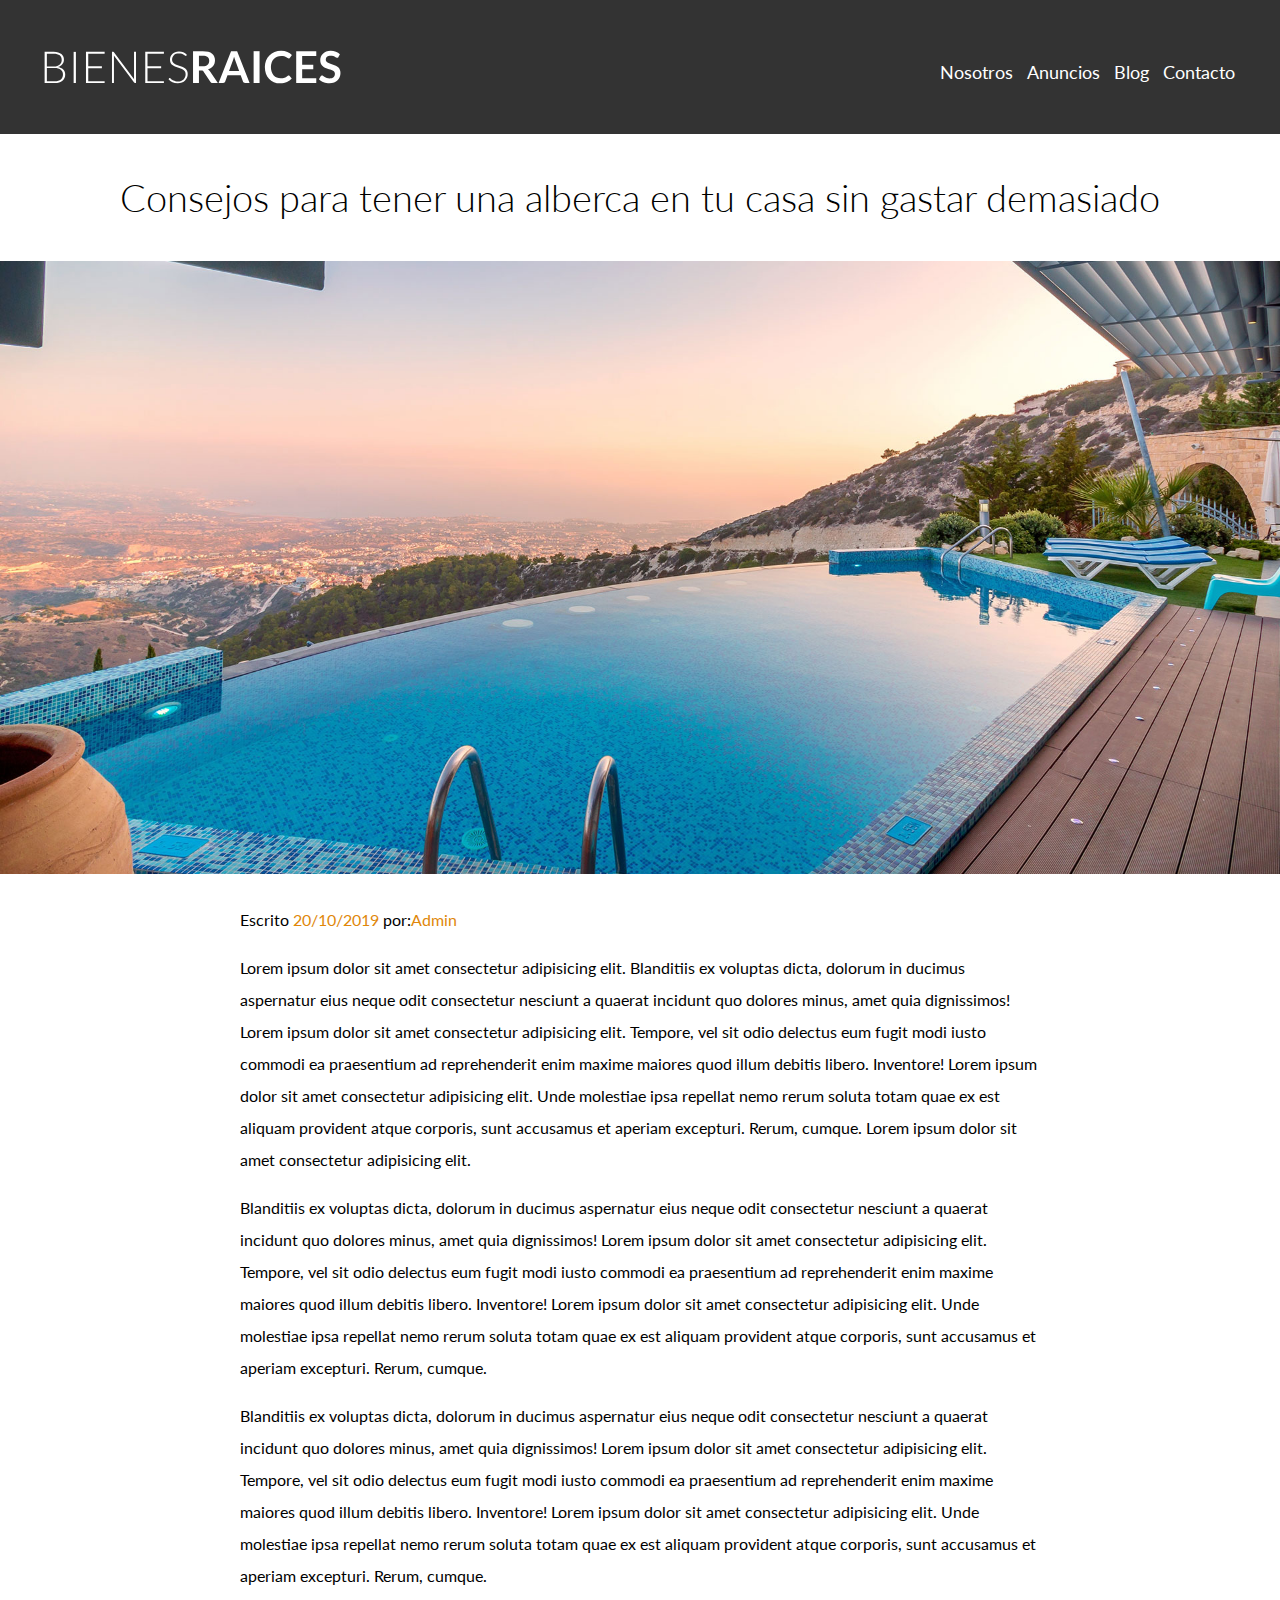
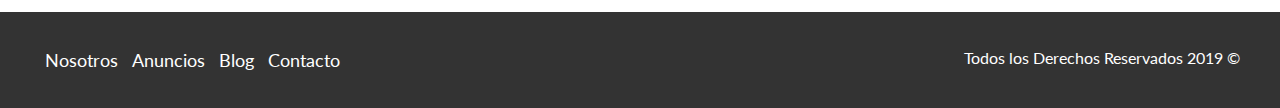
<file: entrada.html>
<!DOCTYPE html>
<html lang="en">
  <head>
    <meta charset="UTF-8" />
    <meta name="viewport" content="width=device-width, initial-scale=1.0" />
    <title>Bienes Raices</title>
  </head>
  <link
    href="https://fonts.googleapis.com/css2?family=Lato:wght@300;400;700;900&display=swap"
    rel="stylesheet"
  />
  <link rel="stylesheet" href="css/normalize.css" />
  <link rel="stylesheet" href="css/style.css" />

  <body>
    <header class="site-header">
      <div class="contenedor contenido-header">
        <!--Flex Box solo afecta a los primeros hijos por eso añadimos contenido-header-->
        <div class="barra">
          <!--El enlace: / Es para que me lleve a la página principal-->
          <a href="/">
            <img src="img/logo.svg" alt="Logotipo de Bienes Raices" />
          </a>
          <!--Cuando son enlaces a páginas que no son las nuestras hay que añadir a lo de http://-->
          <!-- <a href="http://netflix.com"> Ir a Netflix</a> 
    Para ir al enlace y que abra una nueva pestaña: target="_blank"
    Muy recomendado por ejemplo para enlaces esternos.
NAV => navegación-->
          <nav class="navegacion">
            <a target="_blank" href="nosotros.html">Nosotros</a>
            <a href="anuncios.html">Anuncios</a>
            <a href="blog.html">Blog</a>
            <a href="contacto.html">Contacto</a>
          </nav>
        </div>
        <!--Contenedor-->
      </div>
    </header>
    <h1 class="fw-300 centrar-texto">
      Consejos para tener una alberca en tu casa sin gastar demasiado
    </h1>
    <img src="img/destacada2.jpg" alt="Imagen destacada2" />
    <main class="contenedor seccion contenido-centrado texto-entrada">
      <p>Escrito<span> 20/10/2019</span> por:<span>Admin</span></p>
      <p>
        Lorem ipsum dolor sit amet consectetur adipisicing elit. Blanditiis ex
        voluptas dicta, dolorum in ducimus aspernatur eius neque odit
        consectetur nesciunt a quaerat incidunt quo dolores minus, amet quia
        dignissimos! Lorem ipsum dolor sit amet consectetur adipisicing elit.
        Tempore, vel sit odio delectus eum fugit modi iusto commodi ea
        praesentium ad reprehenderit enim maxime maiores quod illum debitis
        libero. Inventore! Lorem ipsum dolor sit amet consectetur adipisicing
        elit. Unde molestiae ipsa repellat nemo rerum soluta totam quae ex est
        aliquam provident atque corporis, sunt accusamus et aperiam excepturi.
        Rerum, cumque. Lorem ipsum dolor sit amet consectetur adipisicing elit.
      </p>
      <p>
        Blanditiis ex voluptas dicta, dolorum in ducimus aspernatur eius neque
        odit consectetur nesciunt a quaerat incidunt quo dolores minus, amet
        quia dignissimos! Lorem ipsum dolor sit amet consectetur adipisicing
        elit. Tempore, vel sit odio delectus eum fugit modi iusto commodi ea
        praesentium ad reprehenderit enim maxime maiores quod illum debitis
        libero. Inventore! Lorem ipsum dolor sit amet consectetur adipisicing
        elit. Unde molestiae ipsa repellat nemo rerum soluta totam quae ex est
        aliquam provident atque corporis, sunt accusamus et aperiam excepturi.
        Rerum, cumque.
      </p>
      <p>
        Blanditiis ex voluptas dicta, dolorum in ducimus aspernatur eius neque
        odit consectetur nesciunt a quaerat incidunt quo dolores minus, amet
        quia dignissimos! Lorem ipsum dolor sit amet consectetur adipisicing
        elit. Tempore, vel sit odio delectus eum fugit modi iusto commodi ea
        praesentium ad reprehenderit enim maxime maiores quod illum debitis
        libero. Inventore! Lorem ipsum dolor sit amet consectetur adipisicing
        elit. Unde molestiae ipsa repellat nemo rerum soluta totam quae ex est
        aliquam provident atque corporis, sunt accusamus et aperiam excepturi.
        Rerum, cumque.
      </p>
    </main>

    <footer class="site-footer seccion">
      <div class="contenedor contenedor-footer">
        <nav class="navegacion">
          <a href="nosotros.html">Nosotros</a>
          <a href="anuncios.html">Anuncios</a>
          <a href="blog.html">Blog</a>
          <a href="contacto.html">Contacto</a>
        </nav>
        <!--Para ver todas las entidades de tecaldo de HTML ==> https://dev.w3.org/html5/html-author/charref-->
        <p class="copyright">Todos los Derechos Reservados 2019 &copy;</p>
      </div>
    </footer>
  </body>
</html>
</file>
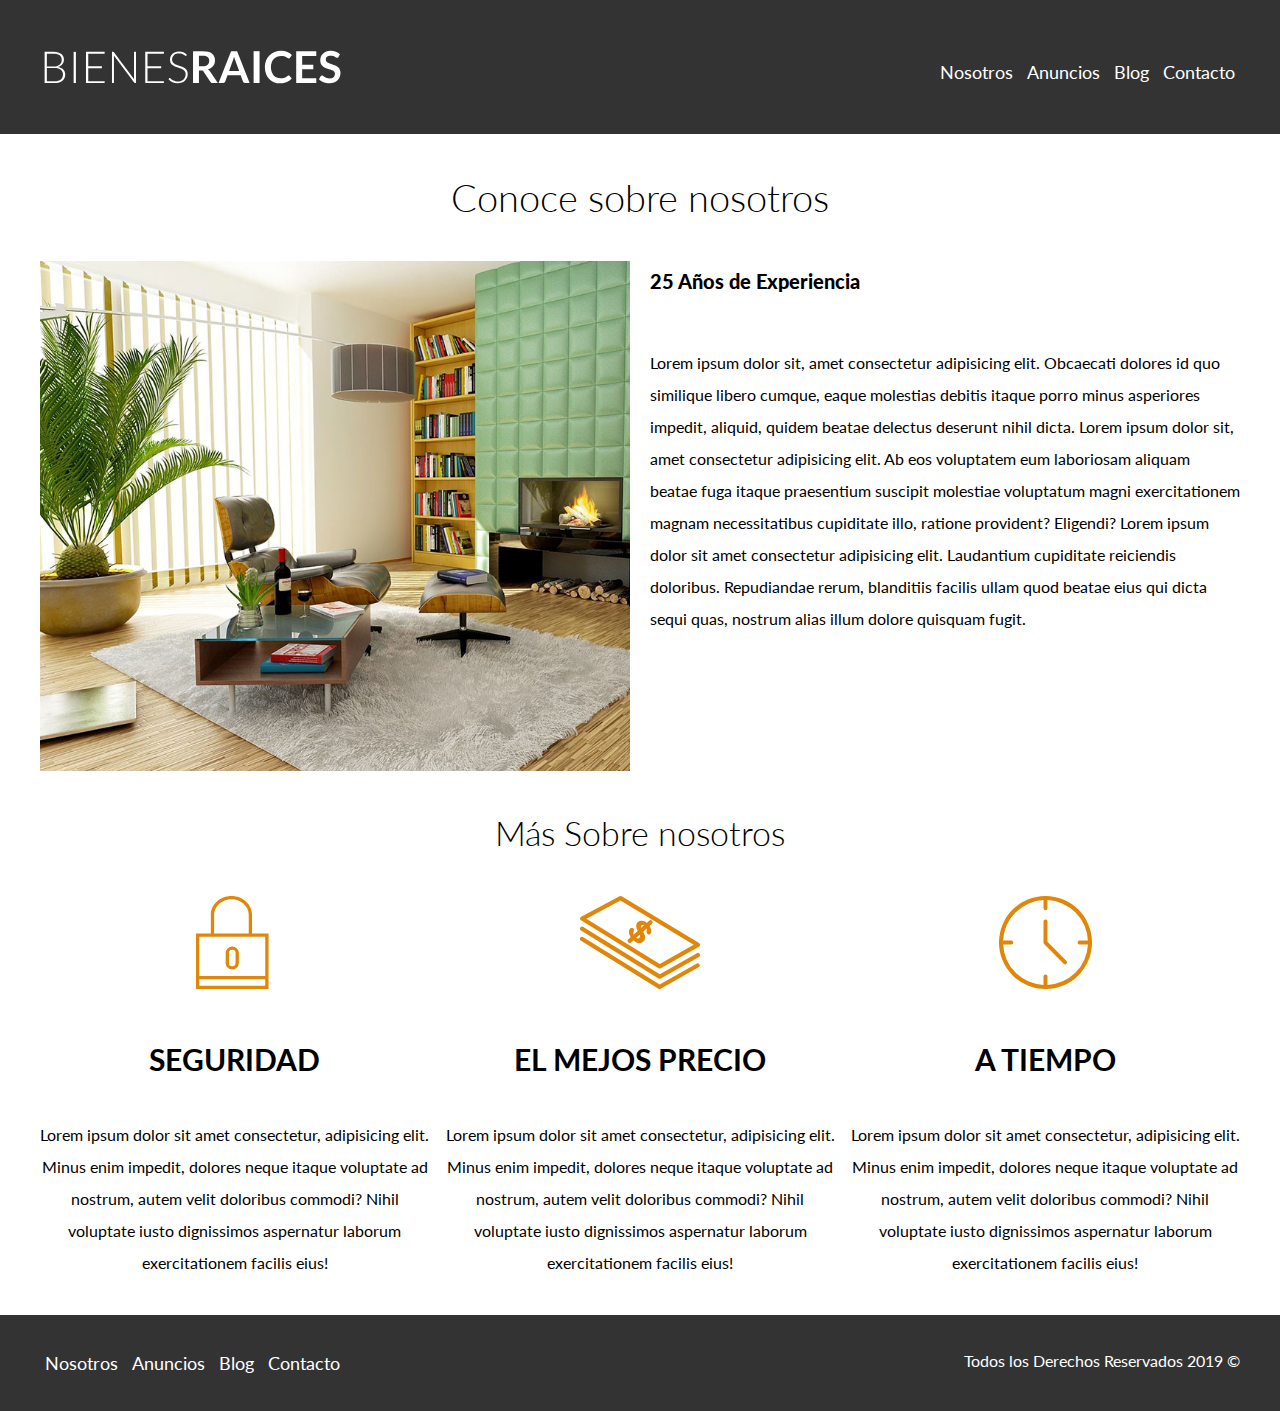
<file: nosotros.html>
<!DOCTYPE html>
<html lang="en">
  <head>
    <meta charset="UTF-8" />
    <meta name="viewport" content="width=device-width, initial-scale=1.0" />
    <title>Bienes Raices</title>
  </head>
  <link
    href="https://fonts.googleapis.com/css2?family=Lato:wght@300;400;700;900&display=swap"
    rel="stylesheet"
  />
  <link rel="stylesheet" href="css/normalize.css" />
  <link rel="stylesheet" href="css/style.css" />

  <body>
    <header class="site-header">
      <div class="contenedor contenido-header">
        <!--Flex Box solo afecta a los primeros hijos por eso añadimos contenido-header-->
        <div class="barra">
          <!--El enlace: / Es para que me lleve a la página principal-->
          <a href="/">
            <img src="img/logo.svg" alt="Logotipo de Bienes Raices" />
          </a>
          <!--Cuando son enlaces a páginas que no son las nuestras hay que añadir a lo de http://-->
          <!-- <a href="http://netflix.com"> Ir a Netflix</a> 
    Para ir al enlace y que abra una nueva pestaña: target="_blank"
    Muy recomendado por ejemplo para enlaces esternos.
NAV => navegación-->
          <nav class="navegacion">
            <a target="_blank" href="nosotros.html">Nosotros</a>
            <a href="anuncios.html">Anuncios</a>
            <a href="blog.html">Blog</a>
            <a href="contacto.html">Contacto</a>
          </nav>
        </div>
        <!--Contenedor-->
      </div>
    </header>
    <main class="contenedor">
      <h1 class="fw-300 centrar-texto">Conoce sobre nosotros</h1>

      <div class="contenido-nosotros">
        <img src="img/nosotros.jpg" alt="Imagen Sobre Nosotros" />
        <div class="texto-nosotros">
          <blockquote>25 Años de Experiencia</blockquote>
          <p>
            Lorem ipsum dolor sit, amet consectetur adipisicing elit. Obcaecati
            dolores id quo similique libero cumque, eaque molestias debitis
            itaque porro minus asperiores impedit, aliquid, quidem beatae
            delectus deserunt nihil dicta. Lorem ipsum dolor sit, amet
            consectetur adipisicing elit. Ab eos voluptatem eum laboriosam
            aliquam beatae fuga itaque praesentium suscipit molestiae voluptatum
            magni exercitationem magnam necessitatibus cupiditate illo, ratione
            provident? Eligendi? Lorem ipsum dolor sit amet consectetur
            adipisicing elit. Laudantium cupiditate reiciendis doloribus.
            Repudiandae rerum, blanditiis facilis ullam quod beatae eius qui
            dicta sequi quas, nostrum alias illum dolore quisquam fugit.
          </p>
        </div>
      </div>
    </main>

    <section class="contenedor seccion">
      <h2 class="fw-300 centrar-texto">Más Sobre nosotros</h2>
      <div class="iconos-nosotros">
        <div class="icono">
          <img src="img/icono1.svg" alt="Icono nosotros" />
          <h3>Seguridad</h3>
          <p>
            Lorem ipsum dolor sit amet consectetur, adipisicing elit. Minus enim
            impedit, dolores neque itaque voluptate ad nostrum, autem velit
            doloribus commodi? Nihil voluptate iusto dignissimos aspernatur
            laborum exercitationem facilis eius!
          </p>
        </div>

        <div class="icono">
          <img src="img/icono2.svg" alt="Icono seguridad" />
          <h3>El mejos Precio</h3>
          <p>
            Lorem ipsum dolor sit amet consectetur, adipisicing elit. Minus enim
            impedit, dolores neque itaque voluptate ad nostrum, autem velit
            doloribus commodi? Nihil voluptate iusto dignissimos aspernatur
            laborum exercitationem facilis eius!
          </p>
        </div>
        <div class="icono">
          <img src="img/icono3.svg" alt="Icono Tiempo" />
          <h3>A Tiempo</h3>
          <p>
            Lorem ipsum dolor sit amet consectetur, adipisicing elit. Minus enim
            impedit, dolores neque itaque voluptate ad nostrum, autem velit
            doloribus commodi? Nihil voluptate iusto dignissimos aspernatur
            laborum exercitationem facilis eius!
          </p>
        </div>
      </div>
    </section>

    <footer class="site-footer seccion">
      <div class="contenedor contenedor-footer">
        <nav class="navegacion">
          <a href="nosotros.html">Nosotros</a>
          <a href="anuncios.html">Anuncios</a>
          <a href="blog.html">Blog</a>
          <a href="contacto.html">Contacto</a>
        </nav>
        <!--Para ver todas las entidades de tecaldo de HTML ==> https://dev.w3.org/html5/html-author/charref-->
        <p class="copyright">Todos los Derechos Reservados 2019 &copy;</p>
      </div>
    </footer>
  </body>
</html>
</file>
<file: css/style.css>
html {
  font-size: 62.5%; /* Reset para REMS => 62.5% = 10px de 16px */
  box-sizing: border-box; /*Para que no afecte el pading con el margin y lo haga mas grande o mas pequeño*/
}
*,
*:before,
*::after {
  box-sizing: inherit;
}
/*Body*/
body {
  font-family: "Lato", sans-serif;
  font-size: 1.6rem;
  line-height: 2;
}

/*Globales*/
img {
  max-width: 100%;
}
.contenedor {
  max-width: 120rem; /* => 1200px */
  margin: 0 auto;
}
h1 {
  font-size: 3.8rem;
}
h2 {
  font-size: 3.4rem;
}
h3 {
  font-size: 3rem;
}
h4 {
  font-size: 2.6rem;
}
/*Utilidades*/
.seccion {
  margin-top: 2rem;
  margin-bottom: 2rem;
}
.fw-300 {
  font-weight: 300;
}
.centrar-texto {
  text-align: center;
}
.d-block {
  display: block !important;
}
.contenido-centrado {
  max-width: 800px;
}
/*Botones*/
.boton {
  color: white;
  font-weight: 700;
  text-decoration: none;
  font-size: 1.8rem;
  padding: 1rem 3rem;
  margin-top: 3rem;
  display: inline-block;
  text-align: center;
  border: none;
}
.boton:hover {
  cursor: pointer;
}
.boton-amarillo {
  background-color: #e08709;
}
.boton-verde {
  background-color: #71b100;
}

/*Header*/
.site-header {
  background-color: #333333;
  padding: 1rem 0 3rem 0;
}
.site-header.inicio {
  background-image: url(../img/header.jpg);
  background-position: center;
  background-size: cover;
  height: 100vh;
  min-height: 60rem;
}
.contenido-header {
  height: 100%;
  display: flex;
  flex-direction: column;
  justify-content: space-between;
}
.contenido-header h1 {
  color: white;
  padding-bottom: 2rem;
  max-width: 60rem;
  line-height: 2;
}
.barra {
  display: flex;
  justify-content: space-between;
  align-items: center;
  padding-top: 3rem;
}
/*Navegacion*/
.navegacion a {
  color: rgba(255, 255, 255, 1);
  text-decoration: none;
  font-size: 1.8rem; /* = 18px */
  margin-top: 3rem;
  padding: 5px;
  width: 10px;
}
.navegacion a:hover {
  color: blue;
}
.navegacion a:last-of-type {
  margin: 0;
}
.iconos-nosotros {
  display: flex;
  justify-content: space-between;
}
.icono {
  flex-basis: calc(33.3% - 1rem);
  text-align: center;
}
.icono h3 {
  text-transform: uppercase;
}
/*Anuncios*/
.contenedor-anuncios {
  display: flex;
  justify-content: space-between;
  flex-wrap: wrap;
}
.anuncio {
  flex: 0 0 calc(33.3% - 1rem);
  border: 1px solid #b5b5b5;
  background-color: #f5f5f5;
  margin-bottom: 2rem;
}
.contenido-aununcio {
  padding: 2rem;
}
.contenido-aununcio h3,
.contenido-aununcio p {
  margin: 0;
}
.precio {
  color: #71b100;
  font-weight: 700;
}
.iconos-caracteristicas {
  list-style: none;
  padding: 0;
  display: flex;
  justify-content: space-evenly;
  max-width: 500px;
  flex: 1;
}
.iconos-caracteristicas li {
  display: flex;
}
.iconos-caracteristicas li img {
  margin-right: 2rem;
}
.ver-todas {
  display: flex;
  justify-content: flex-end;
}
/*Contacto Home*/
.imagen-contacto {
  background-image: url(../img/encuentra.jpg);
  height: 400px;
  background-position: center center;
  background-size: cover;
  height: 40rem;
  display: flex;
  align-items: center;
}
.contenido-contacto {
  flex: 1;
  color: white;
}
.contenido-contacto p {
  font-size: 1.8rem;
}
/*Seccion Inferior*/
.seccion-inferior {
  display: flex;
  justify-content: space-between;
}
.seccion-inferior .blog {
  flex-basis: 60%;
}
.seccion-inferior .testimoniales {
  flex-basis: calc(40% - 2rem);
}
.entrada-blog {
  display: flex;
  justify-content: space-between;
  margin-bottom: 2rem;
}
.entrada-blog:last-of-type {
  margin-bottom: 0;
}
.entrada-blog .imagen {
  flex-basis: 40%;
}
.entrada-blog .texto-entrada {
  flex-basis: calc(60% - 3rem);
}
.texto-entrada a {
  color: black;
  text-decoration: none;
}
.texto-entrada h4 {
  margin: 0;
  line-height: 1.4;
}
.texto-entrada h4::after {
  content: "";
  display: block;
  width: 15rem;
  height: 0.5rem;
  background-color: #71b100;
  margin-top: 1rem;
}
.texto-entrada span {
  color: #e08709;
}
/*Testimoniales*/
.testimonial {
  background-color: #71b100;
  font-size: 2.4rem;
  padding: 2rem;
  color: white;
  border-radius: 2rem;
}
.testimonial p {
  text-align: right;
}
.testimonial blockquote::before {
  content: "";
  background-image: url(../img/comilla.svg);
  width: 4rem;
  height: 4rem;
  position: absolute;
  left: -2rem;
}

.testimonial blockquote {
  position: relative;
  padding-left: 5rem;
  font-weight: 300;
}
/*Footer*/
.site-footer {
  background-color: #333333;
  margin: 0;
}
.copyright {
  margin: 0;
  color: white;
}
.contenedor-footer {
  padding: 3rem 0;
  display: flex;
  justify-content: space-between;
}

/*Internas*/
/*Nosotros*/
.contenido-nosotros {
  display: grid;
  grid-template-columns: repeat(2, 1fr); /* lo mismo que poner: 50% 50% */
  grid-column-gap: 2rem;
}
.texto-nosotros blockquote {
  font-weight: 900;
  font-size: 2rem;
  margin: 0;
  padding: 0 0 3rem 0;
}
/*Annuncio*/
.resumen-propiedad {
  display: flex;
  justify-content: space-between;
  align-items: center;
}
/*Contacto*/
.forma-contacto {
  max-width: 30rem;
  display: flex;
  justify-content: space-between;
  align-items: center;
}
form p {
  font-size: 1.5rem;
  color: #4f4f4f;
  margin: 2rem 0 0;
}
legend {
  font-size: 2.4rem;
  color: #333333;
}
label {
  font-weight: 700;
  text-transform: uppercase;
  display: block;
}
input:not([type="submit"]),
textarea,
select {
  padding: 1rem;
  display: block;
  width: 100%;
  background-color: #e1e1e1;
  margin-bottom: 2rem;
  border: none;
  border-radius: 1rem;
}
input[type="radio"] {
  width: auto;
  margin: 0;
}
select {
  -webkit-appearance: none;
  appearance: none;
}
textarea {
  height: 20rem;
}
</file>
